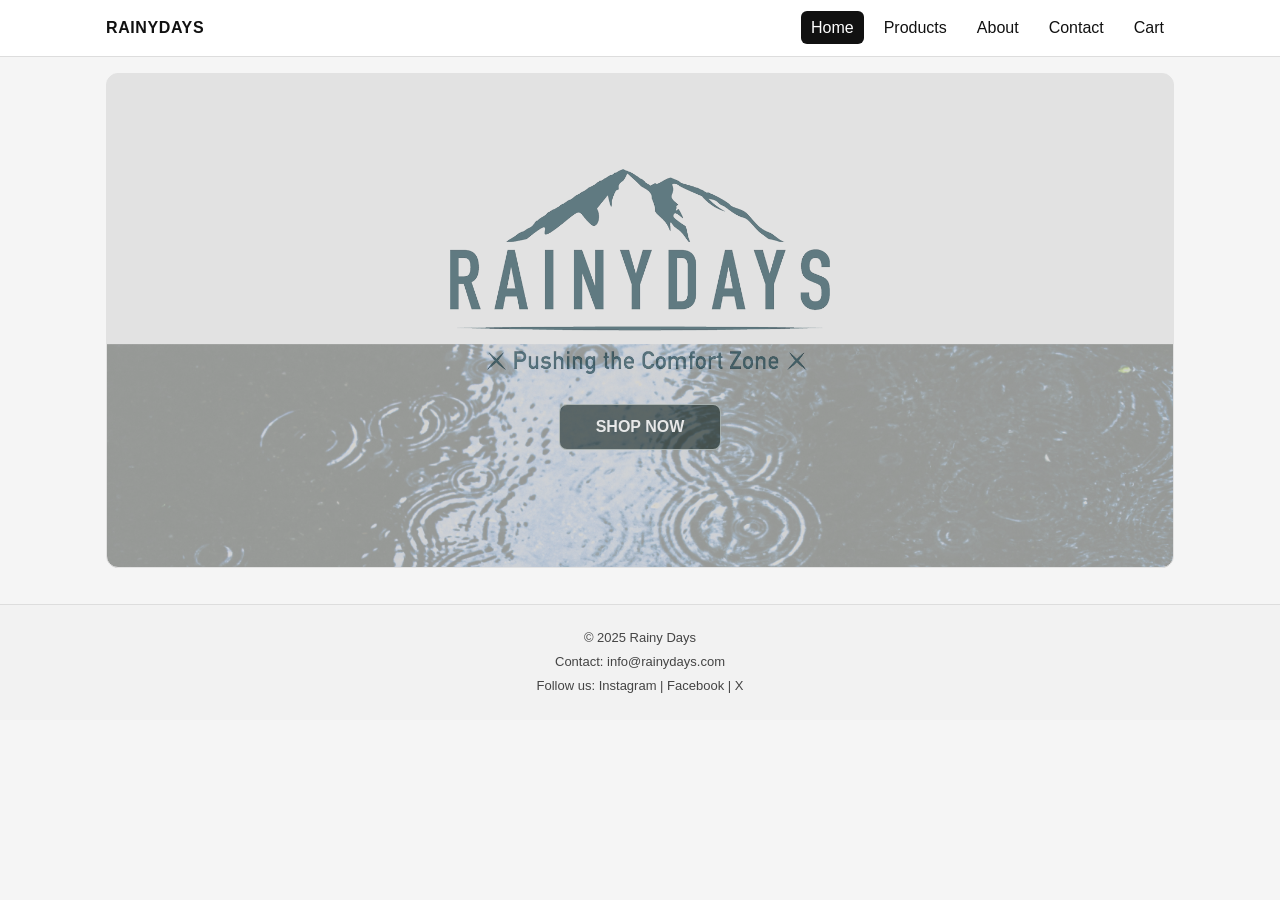
<file: index.html>
<!doctype html>
<html lang="en">
  <head>
    <meta charset="UTF-8" />
    <meta name="viewport" content="width=device-width, initial-scale=1.0" />
    <meta
      name="description"
      content="Rainy Days makes waterproof jackets designed for everyday adventures in changing weather."
    />
    <title>Rainy Days | Waterproof Jackets</title>
    <link rel="stylesheet" href="css/styles.css" />
  </head>

  <body class="home">
    <header class="site-header">
      <div class="container header-inner">
        <a class="logo" href="index.html">RAINYDAYS</a>

        <nav aria-label="Main navigation">
          <ul class="nav-list">
            <li><a class="nav-link" href="index.html" aria-current="page">Home</a></li>
            <li><a class="nav-link" href="products.html">Products</a></li>
            <li><a class="nav-link" href="about.html">About</a></li>
            <li><a class="nav-link" href="contact.html">Contact</a></li>
            <li><a class="nav-link" href="cart.html">Cart</a></li>
          </ul>
        </nav>
      </div>
    </header>

    <main class="container">
  <section class="page-card hero">

    <img
      src="images/RainyDays_Logo 1.png"
      alt="Rainy Days logo"
      class="hero-logo"
    />

     <a class="btn" href="products.html">SHOP NOW</a>

    <div>
      </p>

      <div>
      
      </div>
    </div>

  </section>
</main>

<footer class="site-footer">
  <p>© 2025 Rainy Days</p>
  <p>
    Contact: <a href="mailto:info@rainydays.com">info@rainydays.com</a>
  </p>
  <p>
    Follow us:
    <a href="#">Instagram</a> |
    <a href="#">Facebook</a> |
    <a href="#">X</a>
  </p>
</footer>
      </div>
    </footer>
  </body>
</html>
</file>
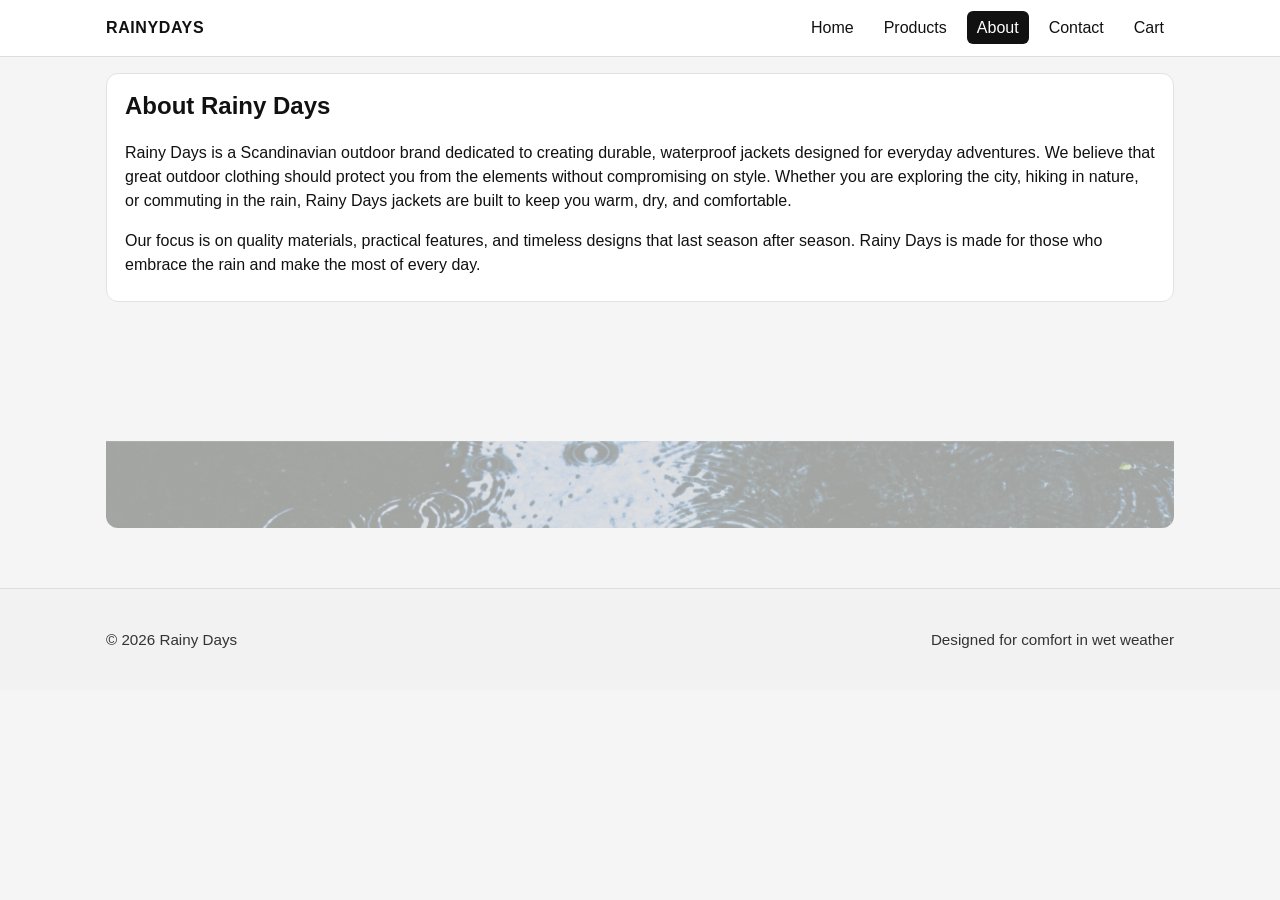
<file: about.html>
<!doctype html>
<html lang="en">
  <head>
    <meta charset="UTF-8" />
    <meta name="viewport" content="width=device-width, initial-scale=1.0" />
    <meta
      name="description"
      content="Learn about Rainy Days and our mission to create functional waterproof jackets for everyday adventures."
    />
    <title>Rainy Days | About</title>
    <link rel="stylesheet" href="css/styles.css" />
  </head>
  <body>
    <a class="skip-link" href="#main-content">Skip to main content</a>

    <header class="site-header">
      <div class="container header-inner">
        <a class="logo" href="index.html">RAINYDAYS</a>

        <nav aria-label="Main navigation">
          <ul class="nav-list">
            <li><a class="nav-link" href="index.html">Home</a></li>
            <li><a class="nav-link" href="products.html">Products</a></li>
            <li><a class="nav-link" href="about.html" aria-current="page">About</a></li>
            <li><a class="nav-link" href="contact.html">Contact</a></li>
            <li><a class="nav-link" href="cart.html">Cart</a></li>
          </ul>
        </nav>
      </div>
    </header>

    <main id="main-content" class="container">

      <section class="page-card">
        <h1>About Rainy Days</h1>
        <p>
          Rainy Days is a Scandinavian outdoor brand dedicated to creating durable, waterproof jackets designed for everyday adventures. 
          
        We believe that great outdoor clothing should protect you from the elements without compromising on style. Whether you are exploring the city, hiking in nature, or commuting in the rain, 
         Rainy Days jackets are built to keep you warm, dry, and comfortable.

        </p>
        <p>
          Our focus is on quality materials, practical features, and timeless designs that last season after season. 
          Rainy Days is made for those who embrace the rain and make the most of every day.
        </p>
      </section>
       <img src="images/Footer.png" alt="Rainy Days outdoor jackets in rainy environment" class="about-hero" />
    </main>

    <footer class="site-footer">
      <div class="container footer-inner">
        <p>&copy; 2026 Rainy Days</p>
        <p>Designed for comfort in wet weather</p>
      </div>
    </footer>
  </body>
</html>
</file>
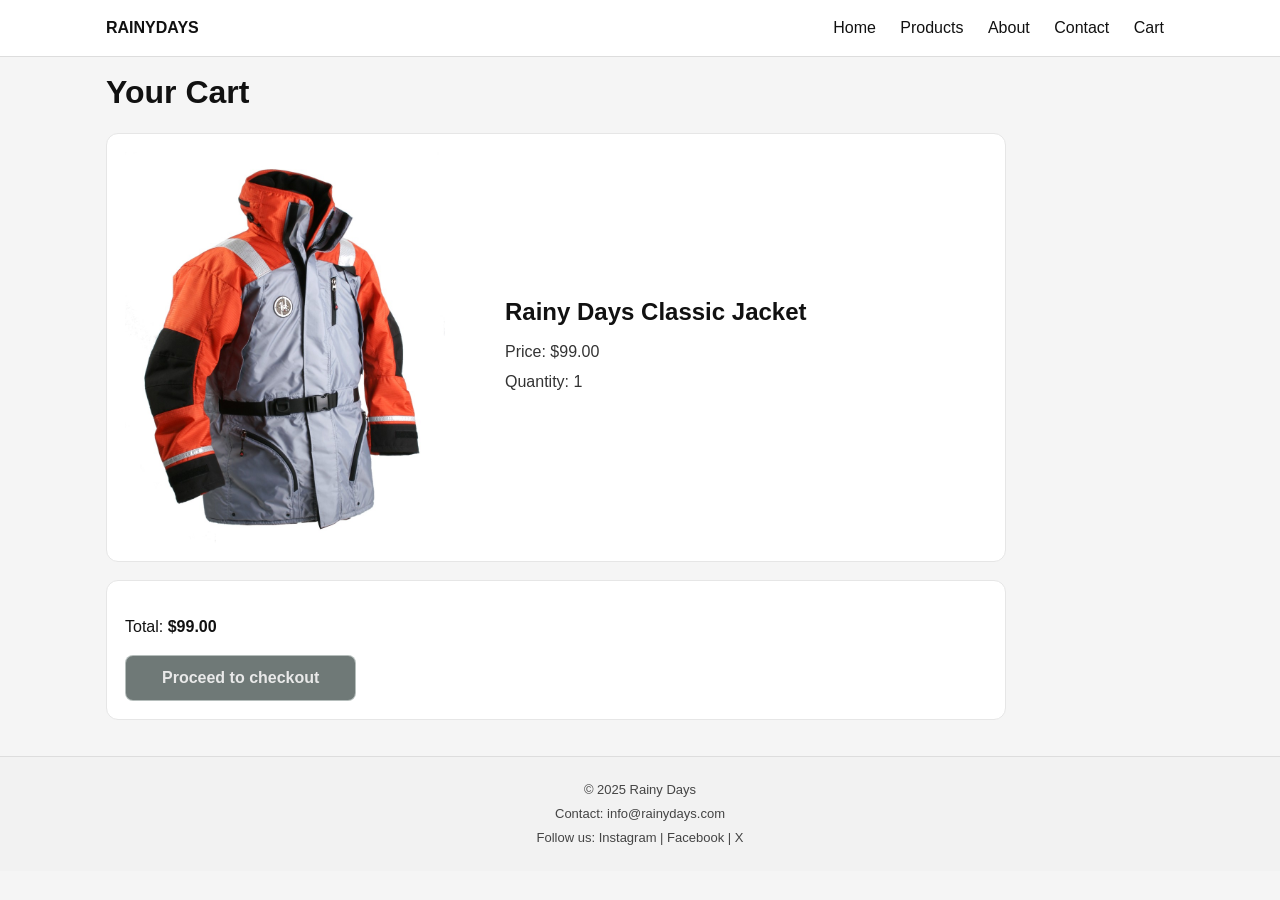
<file: cart.html>
<!DOCTYPE html>
<html lang="en">
  <head>
    <meta charset="UTF-8" />
    <meta name="viewport" content="width=device-width, initial-scale=1.0" />
    <meta
      name="description"
      content="View the items in your shopping cart at Rainy Days."
    />
    <title>Your Cart | Rainy Days</title>
    <link rel="stylesheet" href="css/styles.css" />
  </head>

  <body>
    <header class="site-header">
      <div class="container header-inner">
        <a class="brand" href="index.html">RAINYDAYS</a>

        <nav aria-label="Primary">
          <a class="nav-link" href="index.html">Home</a>
          <a class="nav-link" href="products.html">Products</a>
          <a class="nav-link" href="about.html">About</a>
          <a class="nav-link" href="contact.html">Contact</a>
          <a class="nav-link active" href="cart.html">Cart</a>
        </nav>
      </div>
    </header>

    <main class="container">
      <h1>Your Cart</h1>

      <section class="cart-items" aria-label="Items in your cart">
        <article class="cart-item">
          <div class="cart-item-image">
            <img
              src="Jackets/RainyDays_Jacket1.jpg"
              alt="Rainy Days Classic Jacket in black"
            />
          </div>

          <div class="cart-item-info">
            <h2 class="cart-item-title">Rainy Days Classic Jacket</h2>
            <p class="cart-item-meta">Price: $99.00 </p>
            <p class="cart-item-meta">Quantity: 1</p>
          </div>
        </article>
      </section>

      <section class="cart-summary" aria-label="Cart summary">
        <p>Total: <strong>$99.00 </strong></p>
        <a class="btn" href="checkout.html">Proceed to checkout</a>
      </section>
    </main>

    <footer class="site-footer">
      <p>© 2025 Rainy Days</p>
      <p>
        Contact:
        <a href="mailto:info@rainydays.com">info@rainydays.com</a>
      </p>
      <p>
        Follow us:
        <a href="#">Instagram</a> | <a href="#">Facebook</a> | <a href="#">X</a>
      </p>
    </footer>
  </body>
</html>
</file>
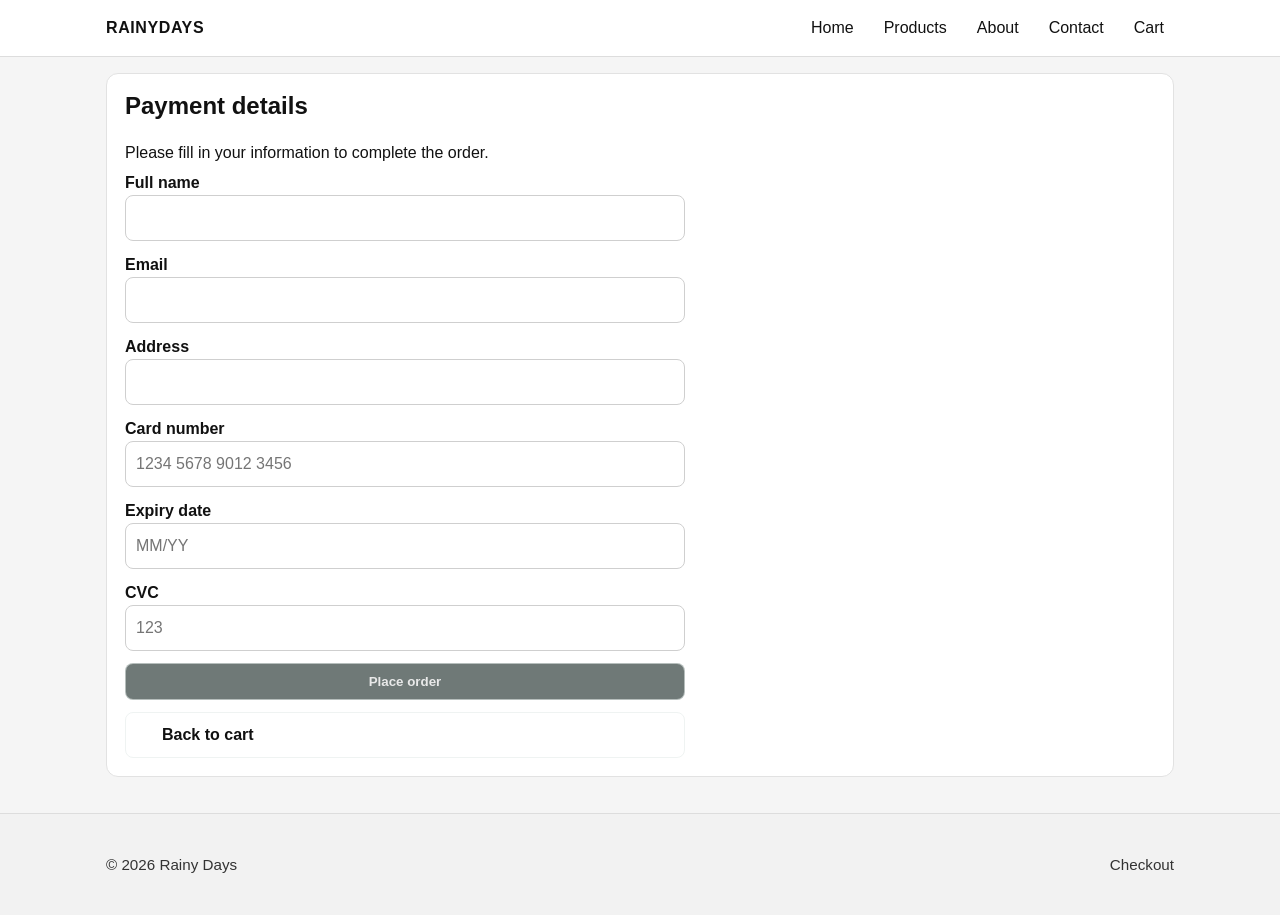
<file: checkout.html>
<!doctype html>
<html lang="en">
  <head>
    <meta charset="UTF-8" />
    <meta name="viewport" content="width=device-width, initial-scale=1.0" />
    <meta
      name="description"
      content="Enter payment and delivery details to complete your Rainy Days order."
    />
    <title>Rainy Days | Payment</title>
    <link rel="stylesheet" href="css/styles.css" />
  </head>

  <body>
    <a class="skip-link" href="#main-content">Skip to main content</a>

    <header class="site-header">
      <div class="container header-inner">
        <a class="logo" href="index.html">RAINYDAYS</a>

        <nav aria-label="Main navigation">
          <ul class="nav-list">
            <li><a class="nav-link" href="index.html">Home</a></li>
            <li><a class="nav-link" href="products.html">Products</a></li>
            <li><a class="nav-link" href="about.html">About</a></li>
            <li><a class="nav-link" href="contact.html">Contact</a></li>
            <li><a class="nav-link" href="cart.html">Cart</a></li>
          </ul>
        </nav>
      </div>
    </header>

    <main id="main-content" class="container">
      <section class="page-card">
        <h1>Payment details</h1>
        <p>Please fill in your information to complete the order.</p>

        <form class="form" action="confirmation.html" method="get">
          <div>
            <label for="full-name">Full name</label>
            <input id="full-name" name="full-name" type="text" autocomplete="name" required />
          </div>

          <div>
            <label for="email">Email</label>
            <input id="email" name="email" type="email" autocomplete="email" required />
          </div>

          <div>
            <label for="address">Address</label>
            <input id="address" name="address" type="text" autocomplete="street-address" required />
          </div>

          <div>
            <label for="card-number">Card number</label>
            <input
              id="card-number"
              name="card-number"
              type="text"
              inputmode="numeric"
              autocomplete="cc-number"
              placeholder="1234 5678 9012 3456"
              required
            />
          </div>

          <div>
            <label for="expiry">Expiry date</label>
            <input
              id="expiry"
              name="expiry"
              type="text"
              autocomplete="cc-exp"
              placeholder="MM/YY"
              required
            />
          </div>

          <div>
            <label for="cvc">CVC</label>
            <input
              id="cvc"
              name="cvc"
              type="text"
              inputmode="numeric"
              autocomplete="cc-csc"
              placeholder="123"
              required
            />
          </div>

          <button class="btn" type="submit">Place order</button>
          <a class="btn btn-secondary" href="confirmation.html">Back to cart</a>
        </form>
      </section>
    </main>

    <footer class="site-footer">
      <div class="container footer-inner">
        <p>&copy; 2026 Rainy Days</p>
        <p>Checkout</p>
      </div>
    </footer>
  </body>
</html>
</file>
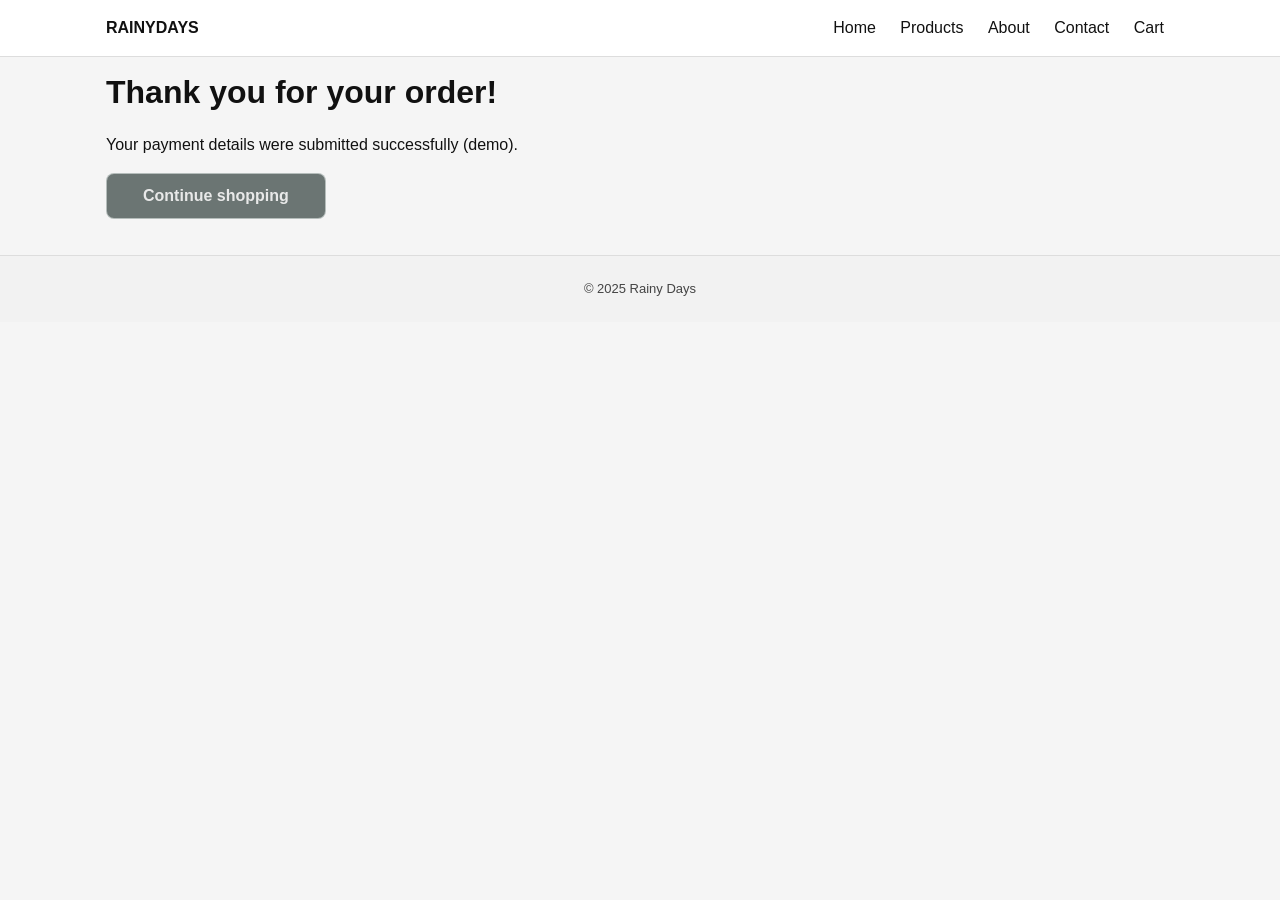
<file: confirmation.html>
<!DOCTYPE html>
<html lang="en">
  <head>
    <meta charset="UTF-8" />
    <meta name="viewport" content="width=device-width, initial-scale=1.0" />
    <meta name="description" content="Order confirmation from Rainy Days." />
    <title>Order Confirmed | Rainy Days</title>
    <link rel="stylesheet" href="css/styles.css" />
  </head>
  <body>
    <header class="site-header">
      <div class="container header-inner">
        <a class="brand" href="index.html">RAINYDAYS</a>
        <nav aria-label="Primary">
          <a class="nav-link" href="index.html">Home</a>
          <a class="nav-link" href="products.html">Products</a>
          <a class="nav-link" href="about.html">About</a>
          <a class="nav-link" href="contact.html">Contact</a>
          <a class="nav-link" href="cart.html">Cart</a>
        </nav>
      </div>
    </header>

    <main class="container">
      <h1>Thank you for your order!</h1>
      <p>Your payment details were submitted successfully (demo).</p>
      <a class="btn" href="products.html">Continue shopping</a>
    </main>

    <footer class="site-footer">
      <p>© 2025 Rainy Days</p>
    </footer>
  </body>
</html>
</file>
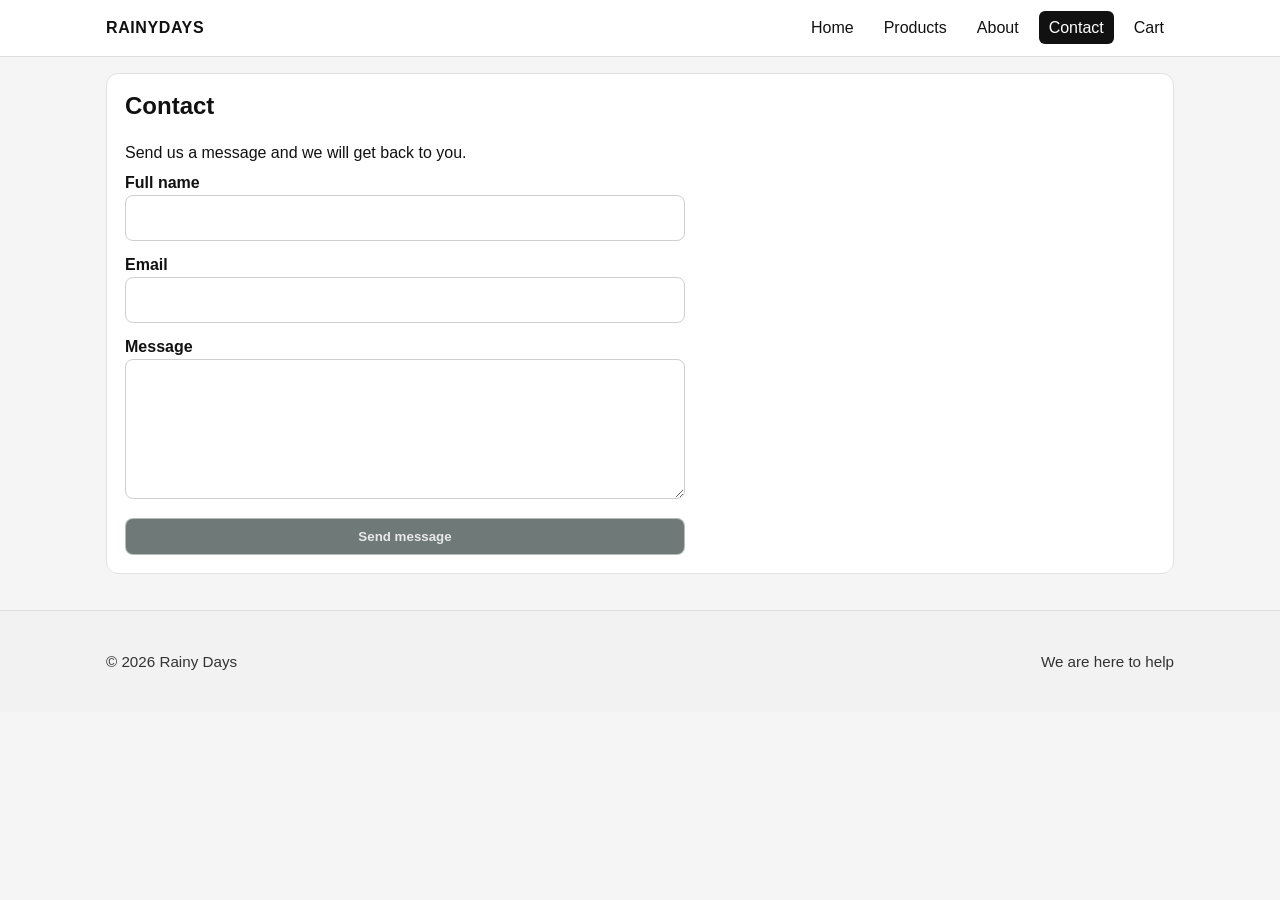
<file: contact.html>
<!doctype html>
<html lang="en">
  <head>
    <meta charset="UTF-8" />
    <meta name="viewport" content="width=device-width, initial-scale=1.0" />
    <meta
      name="description"
      content="Contact Rainy Days support. Send us a message with questions about products, delivery, or returns."
    />
    <title>Rainy Days | Contact</title>
    <link rel="stylesheet" href="css/styles.css" />
  </head>
  <body>
    <a class="skip-link" href="#main-content">Skip to main content</a>

    <header class="site-header">
      <div class="container header-inner">
        <a class="logo" href="index.html">RAINYDAYS</a>

        <nav aria-label="Main navigation">
          <ul class="nav-list">
            <li><a class="nav-link" href="index.html">Home</a></li>
            <li><a class="nav-link" href="products.html">Products</a></li>
            <li><a class="nav-link" href="about.html">About</a></li>
            <li><a class="nav-link" href="contact.html" aria-current="page">Contact</a></li>
            <li><a class="nav-link" href="cart.html">Cart</a></li>
          </ul>
        </nav>
      </div>
    </header>

    <main id="main-content" class="container">
      <section class="page-card">
        <h1>Contact</h1>
        <p>Send us a message and we will get back to you.</p>

        <form class="form" action="index.html" method="get">
          <div>
            <label for="name">Full name</label>
            <input id="name" name="name" type="text" autocomplete="name" required />
          </div>

          <div>
            <label for="email">Email</label>
            <input id="email" name="email" type="email" autocomplete="email" required />
          </div>

          <div>
            <label for="message">Message</label>
            <textarea id="message" name="message" required></textarea>
          </div>

          <button class="btn" type="submit">Send message</button>
        </form>
      </section>
    </main>

    <footer class="site-footer">
      <div class="container footer-inner">
        <p>&copy; 2026 Rainy Days</p>
        <p>We are here to help</p>
      </div>
    </footer>
  </body>
</html>
</file>
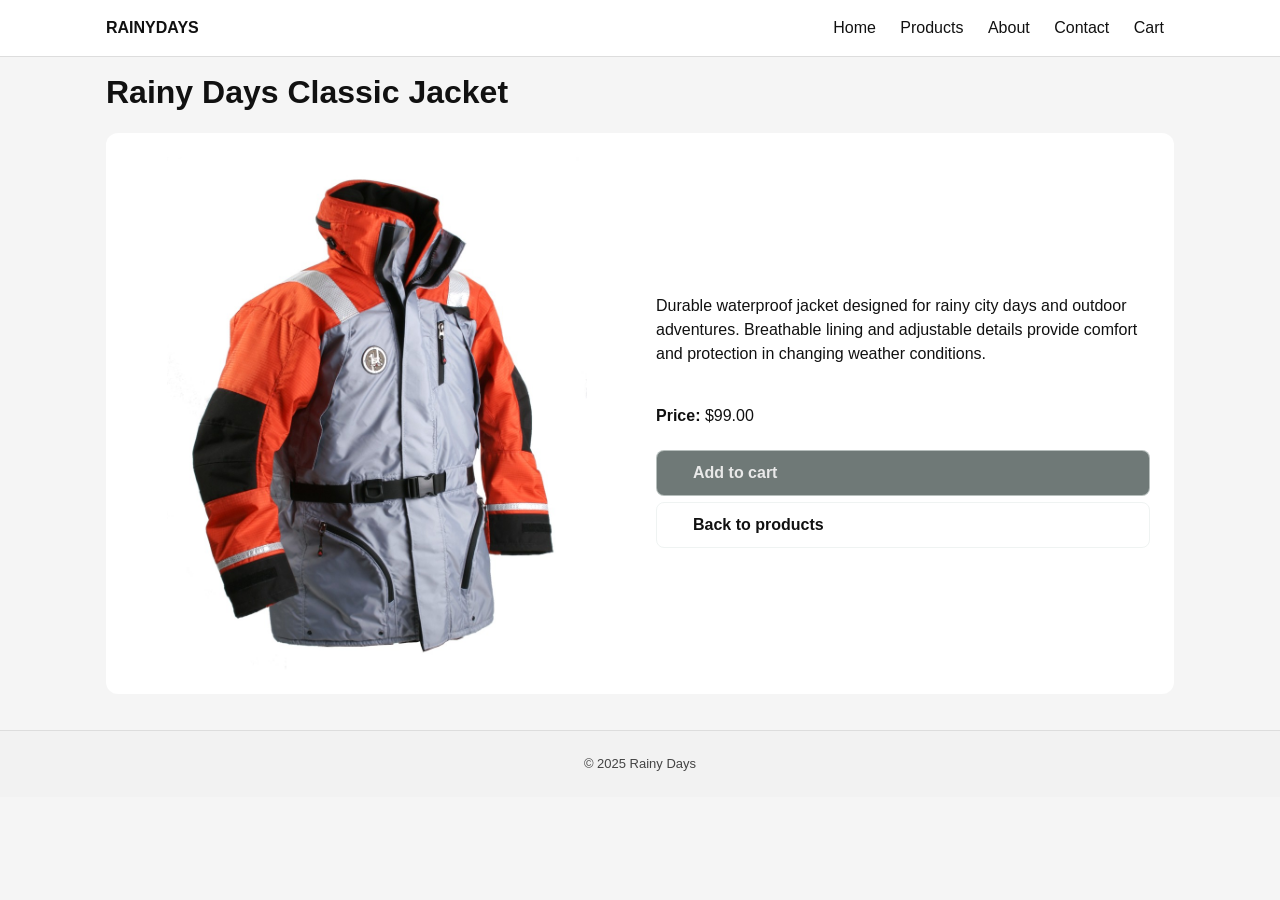
<file: product1.html>
<!DOCTYPE html>
<html lang="en">
<head>
  <meta charset="UTF-8">
  <meta name="viewport" content="width=device-width, initial-scale=1.0">
  <meta name="description" content="Rainy Days Classic Jacket product details">
  <title>Rainy Days Classic Jacket</title>
  <link rel="stylesheet" href="css/styles.css">
</head>

<body>

<header class="site-header">
  <div class="container header-inner">
    <a class="brand" href="index.html">RAINYDAYS</a>

    <nav aria-label="Primary">
      <a class="nav-link" href="index.html">Home</a>
      <a class="nav-link" href="products.html">Products</a>
      <a class="nav-link" href="about.html">About</a>
      <a class="nav-link" href="contact.html">Contact</a>
      <a class="nav-link" href="cart.html">Cart</a>
    </nav>
  </div>
</header>

<main class="container">

<h1 class="product-title-detail">Rainy Days Classic Jacket</h1>


<section class="product-detail">

  <img src="Jackets/RainyDays_Jacket1.jpg"
       alt="Rainy Days Classic Jacket in black">

  <div class="product-detail-content">

  <p>
    Durable waterproof jacket designed for rainy city days and outdoor adventures.
Breathable lining and adjustable details provide comfort and protection in changing weather conditions.
  </p>

  <p><strong>Price:</strong> $99.00 </p>

  <a class="btn" href="cart.html">Add to cart</a>
  <a class="btn btn-secondary" href="products.html">Back to products</a>
</div>


</section>

</main>

<footer class="site-footer">
  <p>© 2025 Rainy Days</p>
</footer>

</body>
</html>
</file>
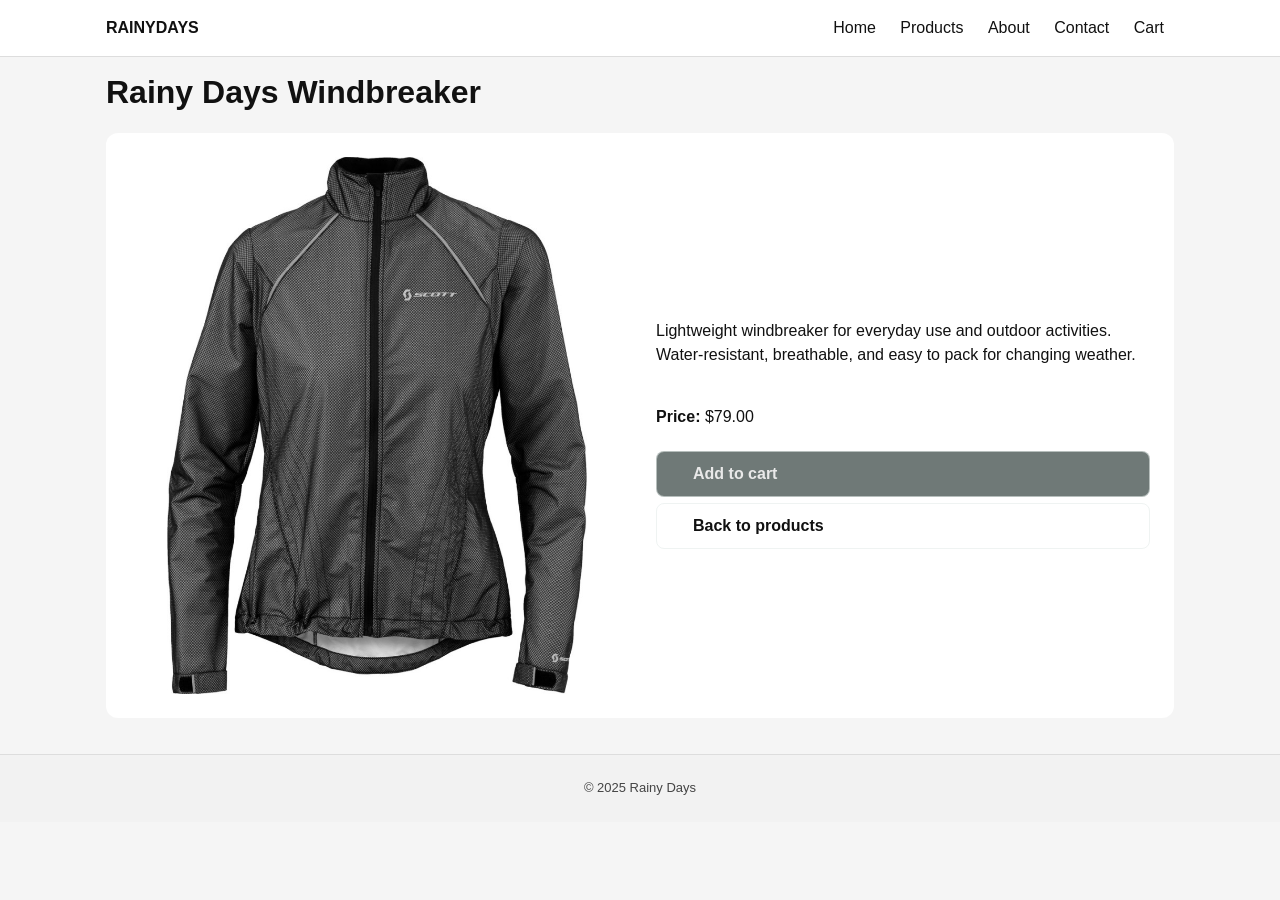
<file: product2.html>
<!DOCTYPE html>
<html lang="en">
<head>
  <meta charset="UTF-8">
  <meta name="viewport" content="width=device-width, initial-scale=1.0">
  <meta name="description" content="Rainy Days Classic Jacket product details">
  <title>Rainy Days Classic Jacket</title>
  <link rel="stylesheet" href="css/styles.css">
</head>

<body>

<header class="site-header">
  <div class="container header-inner">
    <a class="brand" href="index.html">RAINYDAYS</a>

    <nav aria-label="Primary">
      <a class="nav-link" href="index.html">Home</a>
      <a class="nav-link" href="products.html">Products</a>
      <a class="nav-link" href="about.html">About</a>
      <a class="nav-link" href="contact.html">Contact</a>
      <a class="nav-link" href="cart.html">Cart</a>
    </nav>
  </div>
</header>

<main class="container">

<h1 class="product-title-detail">Rainy Days Windbreaker</h1>


<section class="product-detail">

  <img src="Jackets/RainyDays_Jacket2.jpg"
       alt="Rainy Days Classic Jacket in black">

  <div class="product-detail-content">

  <p>
    Lightweight windbreaker for everyday use and outdoor activities.
Water-resistant, breathable, and easy to pack for changing weather.
  </p>

  <p><strong>Price:</strong> $79.00 </p>

  <a class="btn" href="cart.html">Add to cart</a>
  <a class="btn btn-secondary" href="products.html">Back to products</a>
</div>


</section>

</main>

<footer class="site-footer">
  <p>© 2025 Rainy Days</p>
</footer>

</body>
</html>
</file>
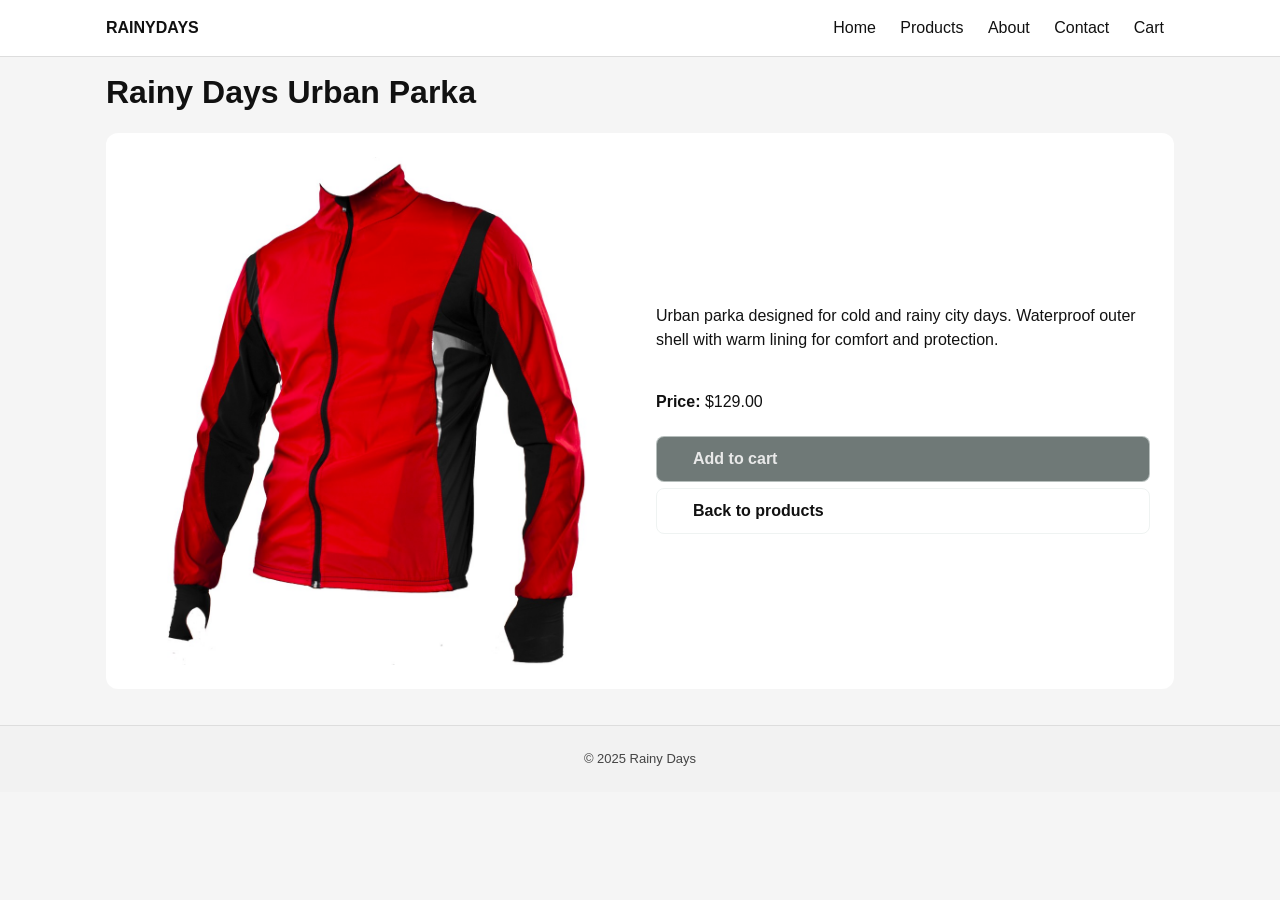
<file: product3.html>
<!DOCTYPE html>
<html lang="en">
<head>
  <meta charset="UTF-8">
  <meta name="viewport" content="width=device-width, initial-scale=1.0">
  <meta name="description" content="Rainy Days Classic Jacket product details">
  <title>Rainy Days Classic Jacket</title>
  <link rel="stylesheet" href="css/styles.css">
</head>

<body>

<header class="site-header">
  <div class="container header-inner">
    <a class="brand" href="index.html">RAINYDAYS</a>

    <nav aria-label="Primary">
      <a class="nav-link" href="index.html">Home</a>
      <a class="nav-link" href="products.html">Products</a>
      <a class="nav-link" href="about.html">About</a>
      <a class="nav-link" href="contact.html">Contact</a>
      <a class="nav-link" href="cart.html">Cart</a>
    </nav>
  </div>
</header>

<main class="container">

<h1 class="product-title-detail">Rainy Days Urban Parka</h1>


<section class="product-detail">

  <img src="Jackets/RainyDays_Jacket3.jpg"
       alt="Rainy Days Classic Jacket in black">

  <div class="product-detail-content">

  <p>
    Urban parka designed for cold and rainy city days.
Waterproof outer shell with warm lining for comfort and protection.
  </p>

  <p><strong>Price:</strong> $129.00 </p>

  <a class="btn" href="cart.html">Add to cart</a>
  <a class="btn btn-secondary" href="products.html">Back to products</a>
</div>


</section>

</main>

<footer class="site-footer">
  <p>© 2025 Rainy Days</p>
</footer>

</body>
</html>
</file>
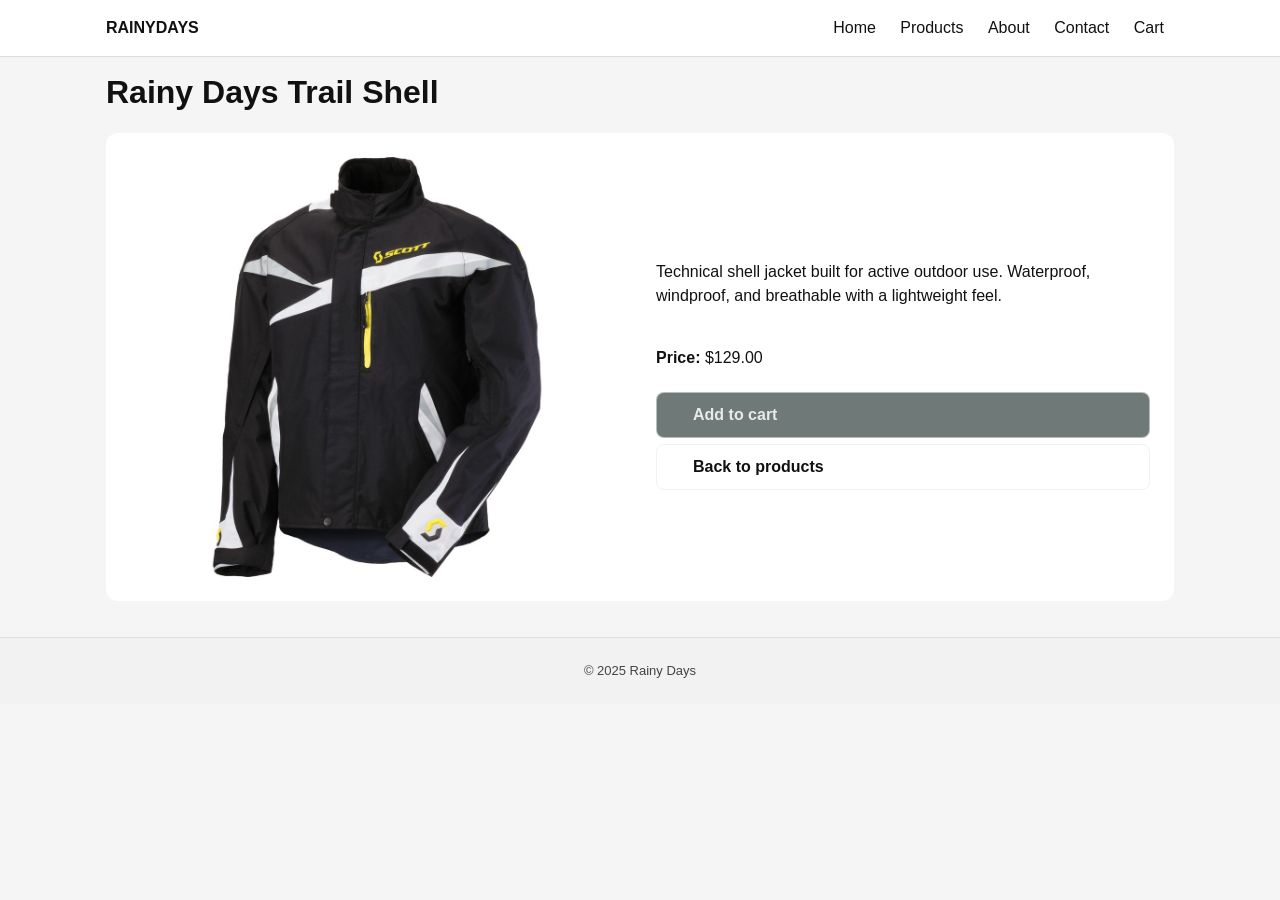
<file: product4.html>
<!DOCTYPE html>
<html lang="en">
<head>
  <meta charset="UTF-8">
  <meta name="viewport" content="width=device-width, initial-scale=1.0">
  <meta name="description" content="Rainy Days Classic Jacket product details">
  <title>Rainy Days Classic Jacket</title>
  <link rel="stylesheet" href="css/styles.css">
</head>

<body>

<header class="site-header">
  <div class="container header-inner">
    <a class="brand" href="index.html">RAINYDAYS</a>

    <nav aria-label="Primary">
      <a class="nav-link" href="index.html">Home</a>
      <a class="nav-link" href="products.html">Products</a>
      <a class="nav-link" href="about.html">About</a>
      <a class="nav-link" href="contact.html">Contact</a>
      <a class="nav-link" href="cart.html">Cart</a>
    </nav>
  </div>
</header>

<main class="container">

<h1 class="product-title-detail">Rainy Days Trail Shell</h1>


<section class="product-detail">

  <img src="Jackets/RainyDays_Jacket4.jpg"
       alt="Rainy Days Classic Jacket in black">

  <div class="product-detail-content">

  <p>
    Technical shell jacket built for active outdoor use.
Waterproof, windproof, and breathable with a lightweight feel.
  </p>

  <p><strong>Price:</strong> $129.00 </p>

  <a class="btn" href="cart.html">Add to cart</a>
  <a class="btn btn-secondary" href="products.html">Back to products</a>
</div>


</section>

</main>

<footer class="site-footer">
  <p>© 2025 Rainy Days</p>
</footer>

</body>
</html>
</file>
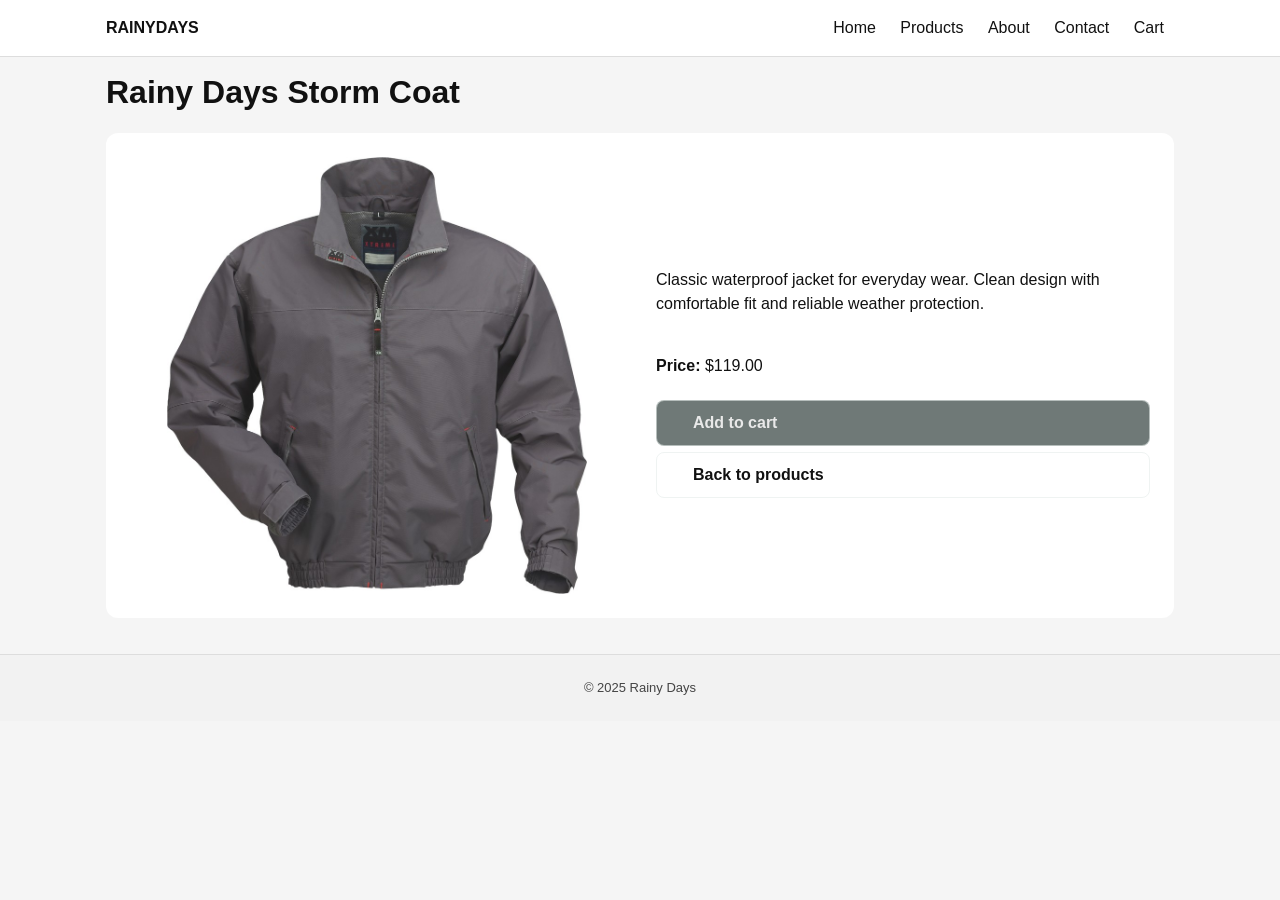
<file: product5.html>
<!DOCTYPE html>
<html lang="en">
<head>
  <meta charset="UTF-8">
  <meta name="viewport" content="width=device-width, initial-scale=1.0">
  <meta name="description" content="Rainy Days Classic Jacket product details">
  <title>Rainy Days Classic Jacket</title>
  <link rel="stylesheet" href="css/styles.css">
</head>

<body>

<header class="site-header">
  <div class="container header-inner">
    <a class="brand" href="index.html">RAINYDAYS</a>

    <nav aria-label="Primary">
      <a class="nav-link" href="index.html">Home</a>
      <a class="nav-link" href="products.html">Products</a>
      <a class="nav-link" href="about.html">About</a>
      <a class="nav-link" href="contact.html">Contact</a>
      <a class="nav-link" href="cart.html">Cart</a>
    </nav>
  </div>
</header>

<main class="container">

<h1 class="product-title-detail">Rainy Days Storm Coat</h1>


<section class="product-detail">

  <img src="Jackets/RainyDays_Jacket5.jpg"
       alt="Rainy Days Classic Jacket in black">

  <div class="product-detail-content">

  <p>
    Classic waterproof jacket for everyday wear.
Clean design with comfortable fit and reliable weather protection.
  </p>

  <p><strong>Price:</strong> $119.00 </p>

  <a class="btn" href="cart.html">Add to cart</a>
  <a class="btn btn-secondary" href="products.html">Back to products</a>
</div>


</section>

</main>

<footer class="site-footer">
  <p>© 2025 Rainy Days</p>
</footer>

</body>
</html>
</file>
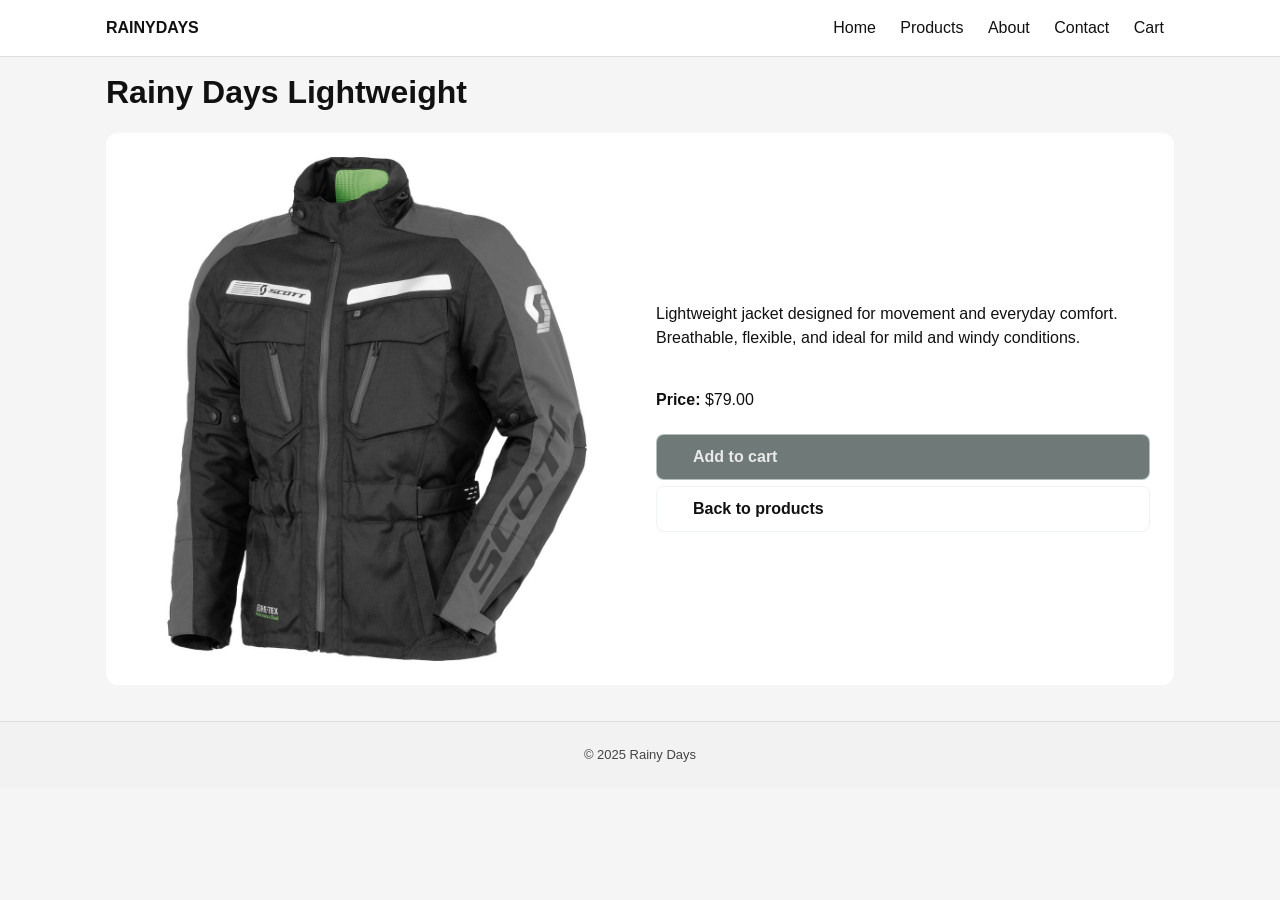
<file: product6.html>
<!DOCTYPE html>
<html lang="en">
<head>
  <meta charset="UTF-8">
  <meta name="viewport" content="width=device-width, initial-scale=1.0">
  <meta name="description" content="Rainy Days Classic Jacket product details">
  <title>Rainy Days Classic Jacket</title>
  <link rel="stylesheet" href="css/styles.css">
</head>

<body>

<header class="site-header">
  <div class="container header-inner">
    <a class="brand" href="index.html">RAINYDAYS</a>

    <nav aria-label="Primary">
      <a class="nav-link" href="index.html">Home</a>
      <a class="nav-link" href="products.html">Products</a>
      <a class="nav-link" href="about.html">About</a>
      <a class="nav-link" href="contact.html">Contact</a>
      <a class="nav-link" href="cart.html">Cart</a>
    </nav>
  </div>
</header>

<main class="container">

<h1 class="product-title-detail">Rainy Days Lightweight</h1>


<section class="product-detail">

  <img src="Jackets/RainyDays_Jacket6.jpg"
       alt="Rainy Days Classic Jacket in black">

  <div class="product-detail-content">

  <p>
    Lightweight jacket designed for movement and everyday comfort.
Breathable, flexible, and ideal for mild and windy conditions.
  </p>

  <p><strong>Price:</strong> $79.00 </p>

  <a class="btn" href="cart.html">Add to cart</a>
  <a class="btn btn-secondary" href="products.html">Back to products</a>
</div>


</section>

</main>

<footer class="site-footer">
  <p>© 2025 Rainy Days</p>
</footer>

</body>
</html>
</file>
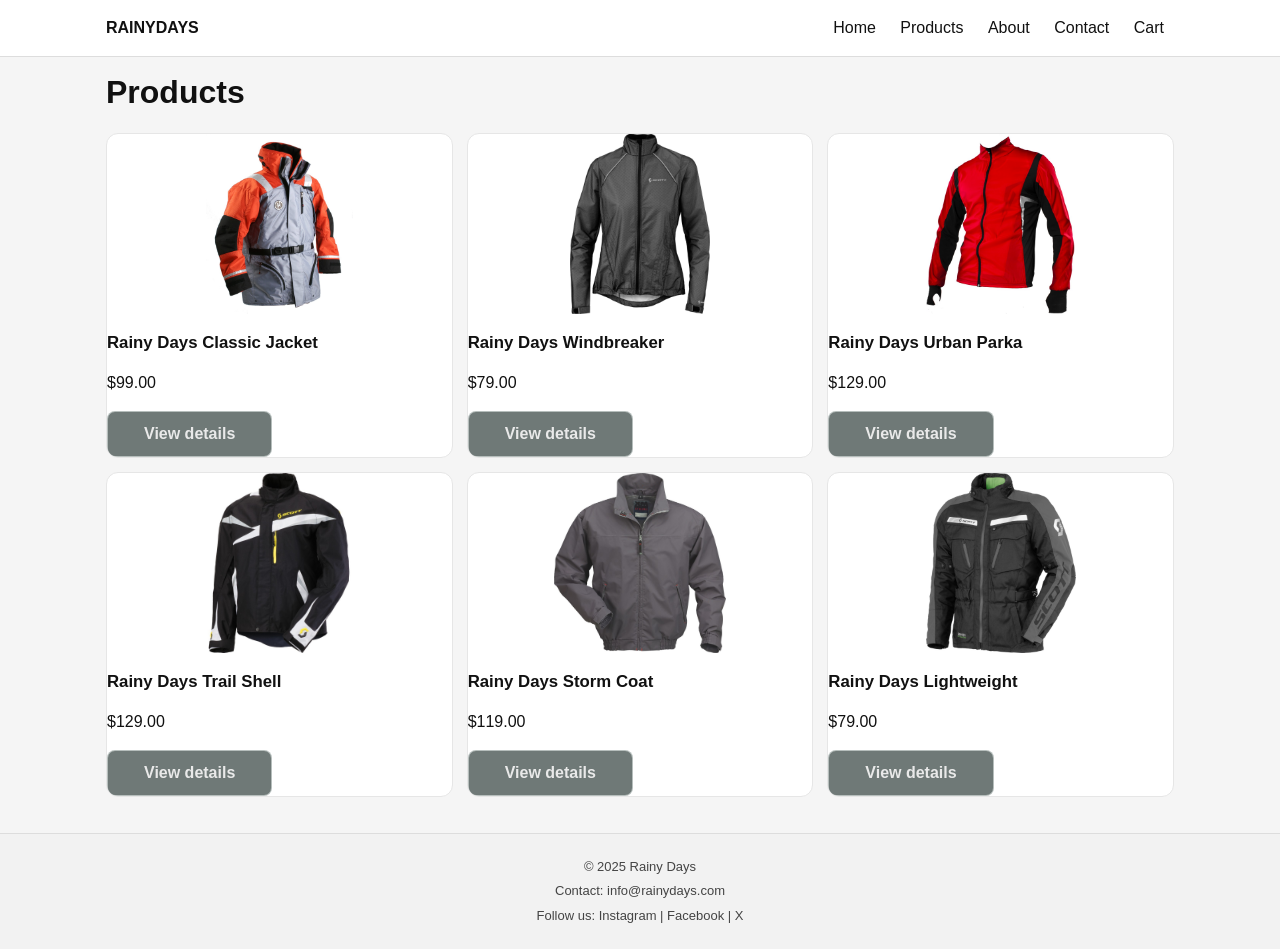
<file: products.html>
<!DOCTYPE html>
<html lang="en">
  <head>
    <meta charset="UTF-8" />
    <meta name="viewport" content="width=device-width, initial-scale=1.0" />
    <meta
      name="description"
      content="Browse Rainy Days waterproof jackets and outdoor gear."
    />
    <title>Products | Rainy Days</title>
    <link rel="stylesheet" href="css/styles.css" />
  </head>

  <body>
    <header class="site-header">
      <div class="container header-inner">
        <a class="brand" href="index.html">RAINYDAYS</a>

        <nav aria-label="Primary">
          <a class="nav-link" href="index.html">Home</a>
          <a class="nav-link active" href="products.html">Products</a>
          <a class="nav-link" href="about.html">About</a>
          <a class="nav-link" href="contact.html">Contact</a>
          <a class="nav-link" href="cart.html">Cart</a>
        </nav>
      </div>
    </header>

    <main class="container">
      <h1>Products</h1>

      <section class="product-grid" aria-label="Product list">
        <article class="product-card">
          <img
            src="Jackets/RainyDays_Jacket1.jpg"
            alt="Rainy Days jacket in black"
          />
          <h2 class="product-title">Rainy Days Classic Jacket</h2>
          <p class="product-price">$99.00</p>
          <a class="btn" href="product1.html">View details</a>
        </article>

        <article class="product-card">
          <img
            src="Jackets/RainyDays_Jacket2.jpg"
            alt="Rainy Days jacket in dark grey"
          />
          <h2 class="product-title">Rainy Days Windbreaker</h2>
          <p class="product-price">$79.00</p>
          <a class="btn" href="product2.html">View details</a>
        </article>

        <article class="product-card">
          <img
            src="Jackets/RainyDays_Jacket3.jpg"
            alt="Rainy Days jacket in red and black"
          />
          <h2 class="product-title">Rainy Days Urban Parka</h2>
          <p class="product-price">$129.00</p>
          <a class="btn" href="product3.html">View details</a>
        </article>

        <article class="product-card">
          <img
            src="Jackets/RainyDays_Jacket4.jpg"
            alt="Rainy Days jacket in orange and grey"
          />
          <h2 class="product-title">Rainy Days Trail Shell</h2>
          <p class="product-price">$129.00</p>
          <a class="btn" href="product4.html">View details</a>
        </article>

        <article class="product-card">
          <img
            src="Jackets/RainyDays_Jacket5.jpg"
            alt="Rainy Days jacket in grey"
          />
          <h2 class="product-title">Rainy Days Storm Coat</h2>
          <p class="product-price">$119.00</p>
          <a class="btn" href="product5.html">View details</a>
        </article>

        <article class="product-card">
          <img
            src="Jackets/RainyDays_Jacket6.jpg"
            alt="Rainy Days lightweight jacket in black"
          />
          <h2 class="product-title">Rainy Days Lightweight</h2>
          <p class="product-price">$79.00</p>
          <a class="btn" href="product6.html">View details</a>
        </article>
      </section>
    </main>

    <footer class="site-footer">
      <p>© 2025 Rainy Days</p>
      <p>
        Contact:
        <a href="mailto:info@rainydays.com">info@rainydays.com</a>
      </p>
      <p>
        Follow us:
        <a href="#">Instagram</a> | <a href="#">Facebook</a> | <a href="#">X</a>
      </p>
    </footer>
  </body>
</html>
</file>
<file: css/styles.css>
/* ========== Base / Reset ========== */
*,
*::before,
*::after {
  box-sizing: border-box;
}

body {
  margin: 0;
  font-family: Arial, sans-serif;
  line-height: 1.5;
  color: #111;
  background: #f5f5f5;
}

img {
  max-width: 100%;
  height: auto;
  display: block;
}

/* Accessible skip link */
.skip-link {
  position: absolute;
  left: -9999px;
  top: 0;
  background: #111;
  color: #fff;
  padding: 10px 12px;
  z-index: 9999;
}
.skip-link:focus {
  left: 12px;
  top: 12px;
}

/* Layout container */
.container {
  width: min(1100px, 100%);
  margin: 0 auto;
  padding: 16px;
}

/* Header / Nav */
.site-header {
  background: #fff;
  border-bottom: 1px solid #ddd;
}

.header-inner {
  display: flex;
  align-items: center;
  justify-content: space-between;
  gap: 16px;
  flex-wrap: wrap;
}
.brand {
  color: #111;
  text-decoration: none;
  font-weight: 700;
}

.logo {
  text-decoration: none;
  font-weight: 700;
  letter-spacing: 0.6px;
  color: #111;
}

.nav-list {
  list-style: none;
  padding: 0;
  margin: 0;
  display: flex;
  flex-wrap: wrap;
  gap: 10px;
}

.nav-link {
  text-decoration: none;
  color: #111;
  padding: 8px 10px;
  border-radius: 6px;
}

.nav-link:hover {
  background: #f0f0f0;
}

.nav-link:focus-visible {
  outline: 2px solid #111;
  outline-offset: 3px;
}

.nav-link[aria-current="page"] {
  background: #111;
  color: #fff;
}

/* Main card */
.page-card {
  background: #fff;
  border: 1px solid #e2e2e2;
  border-radius: 12px;
  padding: 18px;
}

h1 {
  margin-top: 0;
  line-height: 1.2;
}

/* Buttons */
.btn {
  display: inline-block;
  text-decoration: none;
  border: 1px solid rgba(228, 236, 234, 0.6);
  background:rgba(15, 33, 29, 0.6);
  color: rgba(239, 239, 239, 0.95);
  padding: 10px 36px;
  border-radius: 8px;
  font-weight: 600;
}
.btn:hover {
  background: rgba(15, 33, 29, 1);
  border-color: rgba(225, 220, 220, 0);
}


.btn:hover {
  opacity: 0.92;
}

.btn:focus-visible {
  outline: 2px solid #111;
  outline-offset: 3px;
}

.btn-secondary {
  background: transparent;
  color: #111;
}

/* Hero */
.hero {
  min-height: 55vh;
  display: flex;
  align-items: center;
  justify-content: center;
  text-align: center;
  padding: 40px 18px;
  background: #e2e2e2;
  border: 1px solid #e2e2e2;
}

.hero .btn {
  margin: 6px;
}




/* Products grid */
.product-grid {
  display: grid;
  grid-template-columns: repeat(1, minmax(0, 1fr));
  gap: 14px;
  margin-top: 14px;
}

.product-card img {
  width: 100%;
  height: 180px;
  object-fit: contain;
  display: block;
  margin-bottom: 16px;
}


.product-card {
  border: 1px solid #e6e6e6;
  border-radius: 12px;
  overflow: hidden;
  background: #fff;
}

.product-card-content {
  padding: 12px;
}

.product-card h2 {
  font-size: 1.05rem;
  margin: 0 0 6px;
}

.product-meta {
  margin: 0 0 10px;
  color: #333;
}

/* Forms */
.form {
  display: grid;
  gap: 12px;
  max-width: 560px;
}

.form label {
  font-weight: 600;
}

.form input,
.form textarea {
  width: 100%;
  padding: 10px;
  border: 1px solid #cfcfcf;
  border-radius: 8px;
  font: inherit;
}

.form input:focus-visible,
.form textarea:focus-visible {
  outline: 2px solid #111;
  outline-offset: 3px;
}

.form textarea {
  min-height: 140px;
  resize: vertical;
}

/* Footer */
.site-footer {
  margin-top: 20px;
  background: #fff;
  border-top: 1px solid #ddd;
}

.footer-inner {
  display: flex;
  align-items: center;
  justify-content: space-between;
  gap: 12px;
  flex-wrap: wrap;
  color: #333;
  font-size: 0.95rem;
}

/* Responsive */
@media (min-width: 700px) {
  .hero {
    grid-template-columns: 1.3fr 1fr;
  }

  .product-grid {
    grid-template-columns: repeat(2, minmax(0, 1fr));
  }
}

@media (min-width: 1000px) {
  .product-grid {
    grid-template-columns: repeat(3, minmax(0, 1fr));
  }
}

.hero {
  background-image: url("../images/Footer.png");
  background-size: cover;
  background-position: center;
  background-repeat: no-repeat;
}

.hero-logo {
  width: min(380px, 80%);
  height: auto;
  display: block;
  margin: 0 auto 24px;
}

.hero {
  flex-direction: column;
}
.hero h1 {
  font-size: 32px;
  margin-top: 8px;
}

.hero p {
  max-width: 60ch;
  margin-left: auto;
  margin-right: auto;
}

.hero h1 {
  font-size: 24px;
  font-weight: 400;
  letter-spacing: 0.04em;
  text-transform: uppercase;
}

.hero h1 {
  font-size: 18px;
  font-weight: 400;
  letter-spacing: 0.08em;
  opacity: 0.7;
}

.site-footer {
  text-align: center;
  font-size: 20px;
  color: #444;
  padding: 24px 12px;
  background-color: #f2f2f2;
}

.site-footer a {
  color: inherit;
  text-decoration: none;
}

.site-footer a:hover {
  text-decoration: underline;
}
/* Reset footer text size + spacing */
.site-footer {
  font-size: 13px;
  line-height: 1.4;
  padding: 18px 12px;
  text-align: center;
}

.site-footer p {
  margin: 6px 0;
  font-size: inherit;
}

.site-footer a {
  font-size: inherit;
}
/* PRODUCT DETAIL LAYOUT */

.product-detail {
  display: grid;
  grid-template-columns: 1fr;
  gap: 32px;
  background: #ffffff;
  padding: 24px;
  border-radius: 12px;
}

/* Bildet */
.product-detail img {
  width: 100%;
  max-width: 420px;
  margin: 0 auto;
  display: block;
  object-fit: contain;
}

/* Tekst */
.product-detail-content {
  display: flex;
  flex-direction: column;
  gap: 6px;
}

/* Desktop layout */
@media (min-width: 768px) {
  .product-detail {
    grid-template-columns: 1fr 1fr;
    align-items: center;
  }
 }

 /* CART */

.cart-items {
  margin-top: 18px;
}

.cart-item {
  display: grid;
  grid-template-columns: 1fr;
  gap: 20px;
  background: #fff;
  border: 1px solid #e6e6e6;
  border-radius: 12px;
  padding: 18px;
  max-width: 900px;
}

.cart-item-image img {
  width: 100%;
  max-width: 320px;
  margin: 0 auto;
  display: block;
  object-fit: contain;
}

.cart-item-title {
  margin: 0 0 10px 0;
}

.cart-item-meta {
  margin: 6px 0;
  color: #333;
}

.cart-summary {
  margin-top: 18px;
  background: #fff;
  border: 1px solid #e6e6e6;
  border-radius: 12px;
  padding: 18px;
  max-width: 900px;
}

@media (min-width: 800px) {
  .cart-item {
    grid-template-columns: 360px 1fr;
    align-items: center;
  }

  .cart-item-image img {
    margin: 0;
  }
}
.about-hero {
  width: 100%;
  height: 300px;
  object-fit: cover;
  border-radius: 12px;  
  margin-bottom: 24px;
}
.about-hero {
  width: 100%;
  height: 220px;
  object-fit: cover;
  border-radius: 12px;
  margin-top: 6px;
}
.page-card p {
  margin-bottom: 6px;
}
</file>
